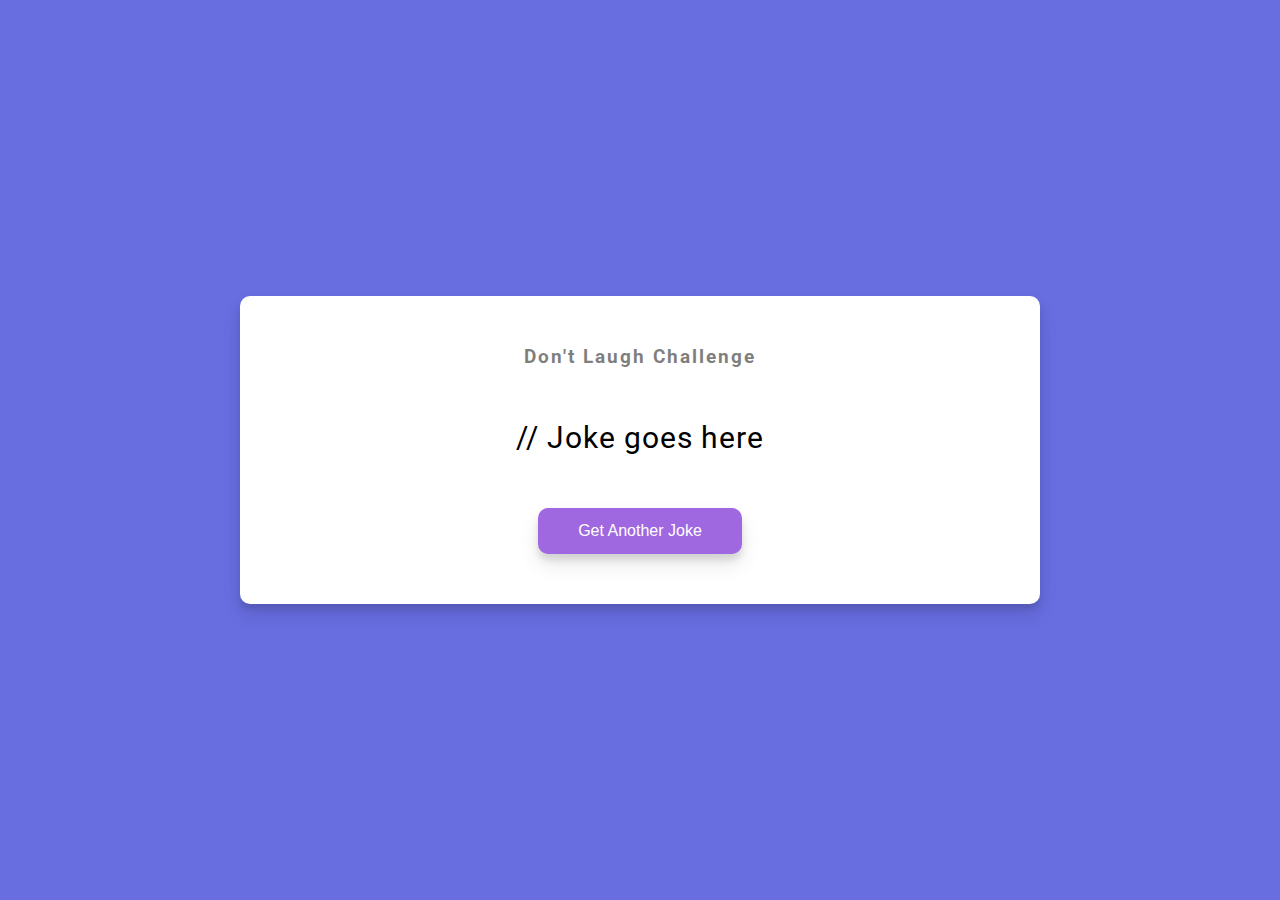
<file: Dad Jokes/index.html>
<!DOCTYPE html>
<html lang="en">
  <head>
    <meta charset="UTF-8" />
    <meta name="viewport" content="width=device-width, initial-scale=1.0" />
    <link rel="stylesheet" href="style.css" />
    <title>Dad Jokes</title>
  </head>
  <body>
    <div class="container">
      <h3>Don't Laugh Challenge</h3>
      <div id="joke" class="joke">// Joke goes here</div>
      <button id="jokeBtn" class="btn">Get Another Joke</button>
    </div>
    <script src="script.js"></script>
  </body>
</html>
</file>
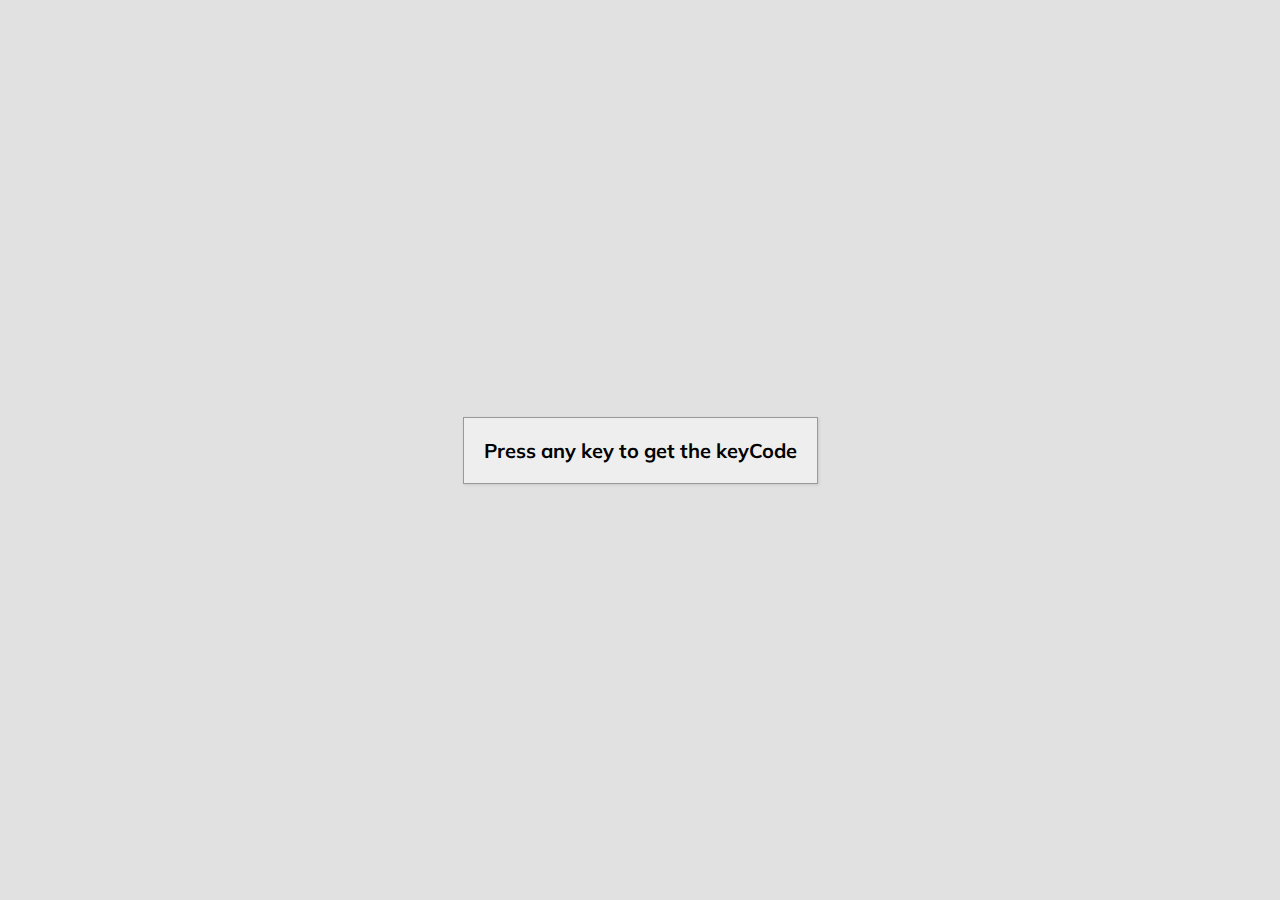
<file: Event Key Codes/index.html>
<!DOCTYPE html>
<html lang="en">
  <head>
    <meta charset="UTF-8" />
    <meta name="viewport" content="width=device-width, initial-scale=1.0" />
    <link rel="stylesheet" href="style.css" />
    <title>Event KeyCodes</title>
  </head>
  <body>
    <div id="insert">
      <div class="key">Press any key to get the keyCode</div>
    </div>
    <script src="script.js"></script>
  </body>
</html>
</file>
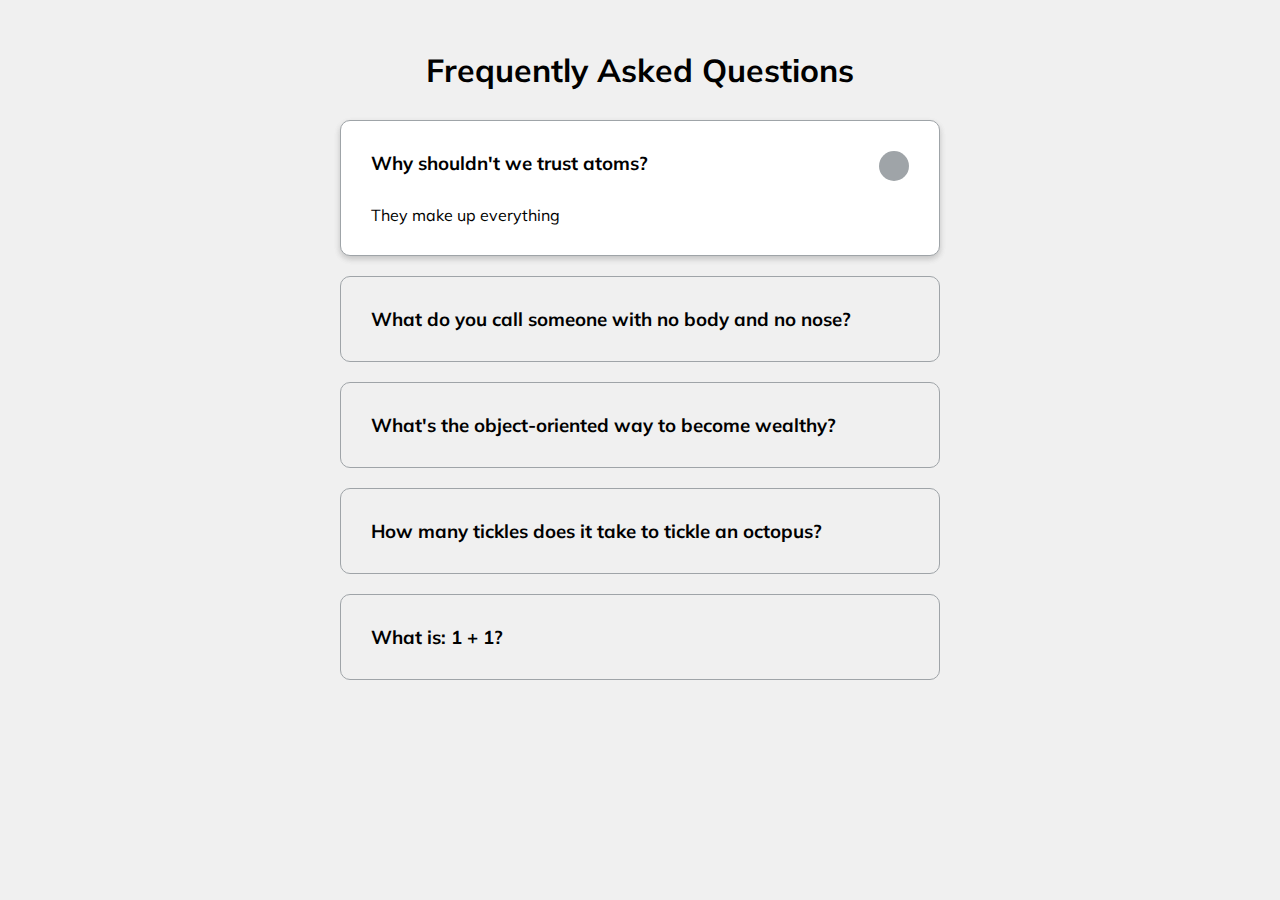
<file: FAQ Collapse/index.html>
<!DOCTYPE html>
<html lang="en">
  <head>
    <meta charset="UTF-8" />
    <meta name="viewport" content="width=device-width, initial-scale=1.0" />
    <link
      rel="stylesheet"
      href="https://cdnjs.cloudflare.com/ajax/libs/font-awesome/5.14.0/css/all.min.css"
      integrity="sha512-1PKOgIY59xJ8Co8+NE6FZ+LOAZKjy+KY8iq0G4B3CyeY6wYHN3yt9PW0XpSriVlkMXe40PTKnXrLnZ9+fkDaog=="
      crossorigin="anonymous"
    />
    <link rel="stylesheet" href="style.css" />
    <title>FAQ</title>
  </head>
  <body>
    <h1>Frequently Asked Questions</h1>
    <div class="faq-container">
      <div class="faq active">
        <h3 class="faq-title">Why shouldn't we trust atoms?</h3>

        <p class="faq-text">They make up everything</p>

        <button class="faq-toggle">
          <i class="fas fa-chevron-down"></i>
          <i class="fas fa-times"></i>
        </button>
      </div>

      <div class="faq">
        <h3 class="faq-title">
          What do you call someone with no body and no nose?
        </h3>
        <p class="faq-text">Nobody knows.</p>
        <button class="faq-toggle">
          <i class="fas fa-chevron-down"></i>
          <i class="fas fa-times"></i>
        </button>
      </div>

      <div class="faq">
        <h3 class="faq-title">
          What's the object-oriented way to become wealthy?
        </h3>
        <p class="faq-text">Inheritance.</p>
        <button class="faq-toggle">
          <i class="fas fa-chevron-down"></i>
          <i class="fas fa-times"></i>
        </button>
      </div>

      <div class="faq">
        <h3 class="faq-title">
          How many tickles does it take to tickle an octopus?
        </h3>
        <p class="faq-text">Ten-tickles!</p>
        <button class="faq-toggle">
          <i class="fas fa-chevron-down"></i>
          <i class="fas fa-times"></i>
        </button>
      </div>

      <div class="faq">
        <h3 class="faq-title">What is: 1 + 1?</h3>
        <p class="faq-text">Depends on who are you asking.</p>
        <button class="faq-toggle">
          <i class="fas fa-chevron-down"></i>
          <i class="fas fa-times"></i>
        </button>
      </div>
    </div>
    <script src="script.js"></script>
  </body>
</html>
</file>
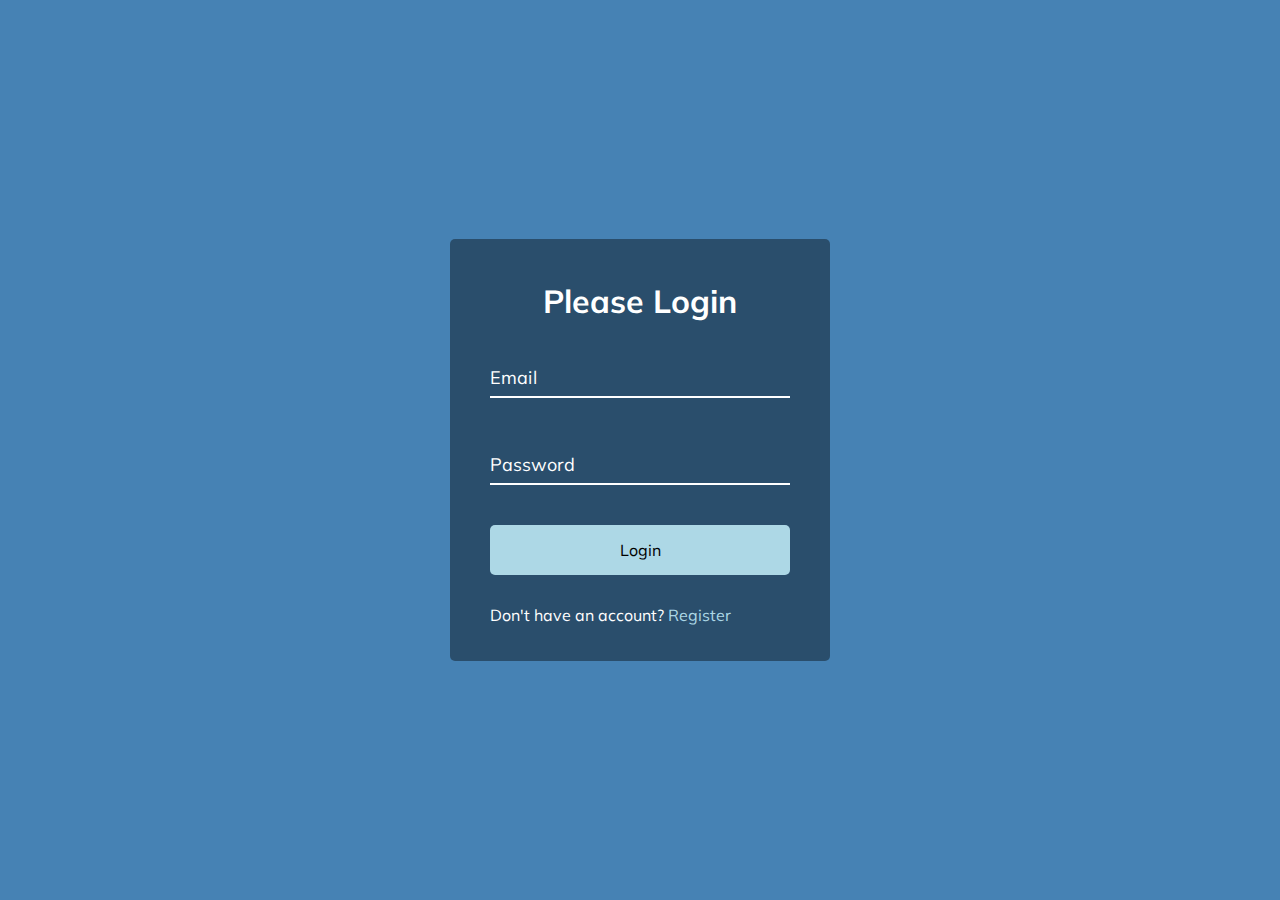
<file: Form Wave Animation/index.html>
<!DOCTYPE html>
<html lang="en">
  <head>
    <meta charset="UTF-8" />
    <meta name="viewport" content="width=device-width, initial-scale=1.0" />
    <link rel="stylesheet" href="style.css" />
    <title>Form Input Wave</title>
  </head>
  <body>
    <div class="container">
      <h1>Please Login</h1>
      <form>
        <div class="form-control">
          <input type="text" required />
          <label>Email</label>
          <!-- <label>
            <span style="transition-delay: 0ms">E</span>
            <span style="transition-delay: 50ms">m</span>
            <span style="transition-delay: 150ms">a</span>
            <span style="transition-delay: 100ms">i</span>
            <span style="transition-delay: 200ms">l</span>
          </label> -->
        </div>

        <div class="form-control">
          <input type="password" required />
          <label>Password</label>
        </div>

        <button class="btn">Login</button>

        <p class="text">Don't have an account? <a href="#">Register</a></p>
      </form>
    </div>
    <script src="script.js"></script>
  </body>
</html>
</file>
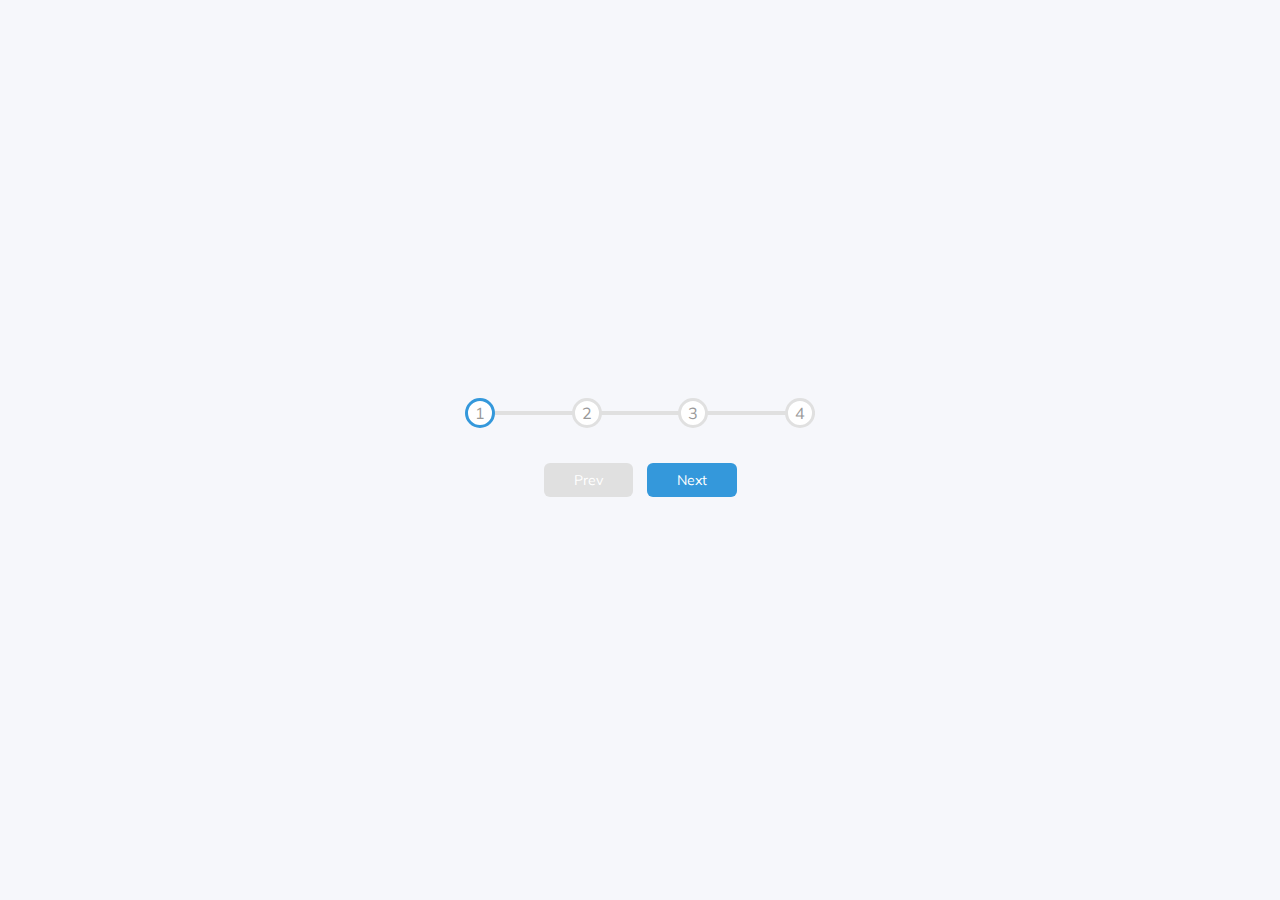
<file: Progress Bar/index.html>
<!DOCTYPE html>
<html lang="en">
  <head>
    <meta charset="UTF-8" />
    <meta name="viewport" content="width=device-width, initial-scale=1.0" />
    <link rel="stylesheet" href="style.css" />
    <title>Progress Steps</title>
  </head>
  <body>
    <div class="container">
      <div class="progress-container">
        <div class="progress" id="progress"></div>
        <div class="circle active">1</div>
        <div class="circle">2</div>
        <div class="circle">3</div>
        <div class="circle">4</div>
        </div>

        <button class="btn" id="prev" disabled>Prev</button>
        <button class="btn" id="next">Next</button>
      </div>
    </div>
    <script src="script.js"></script>
  </body>
</html>
</file>
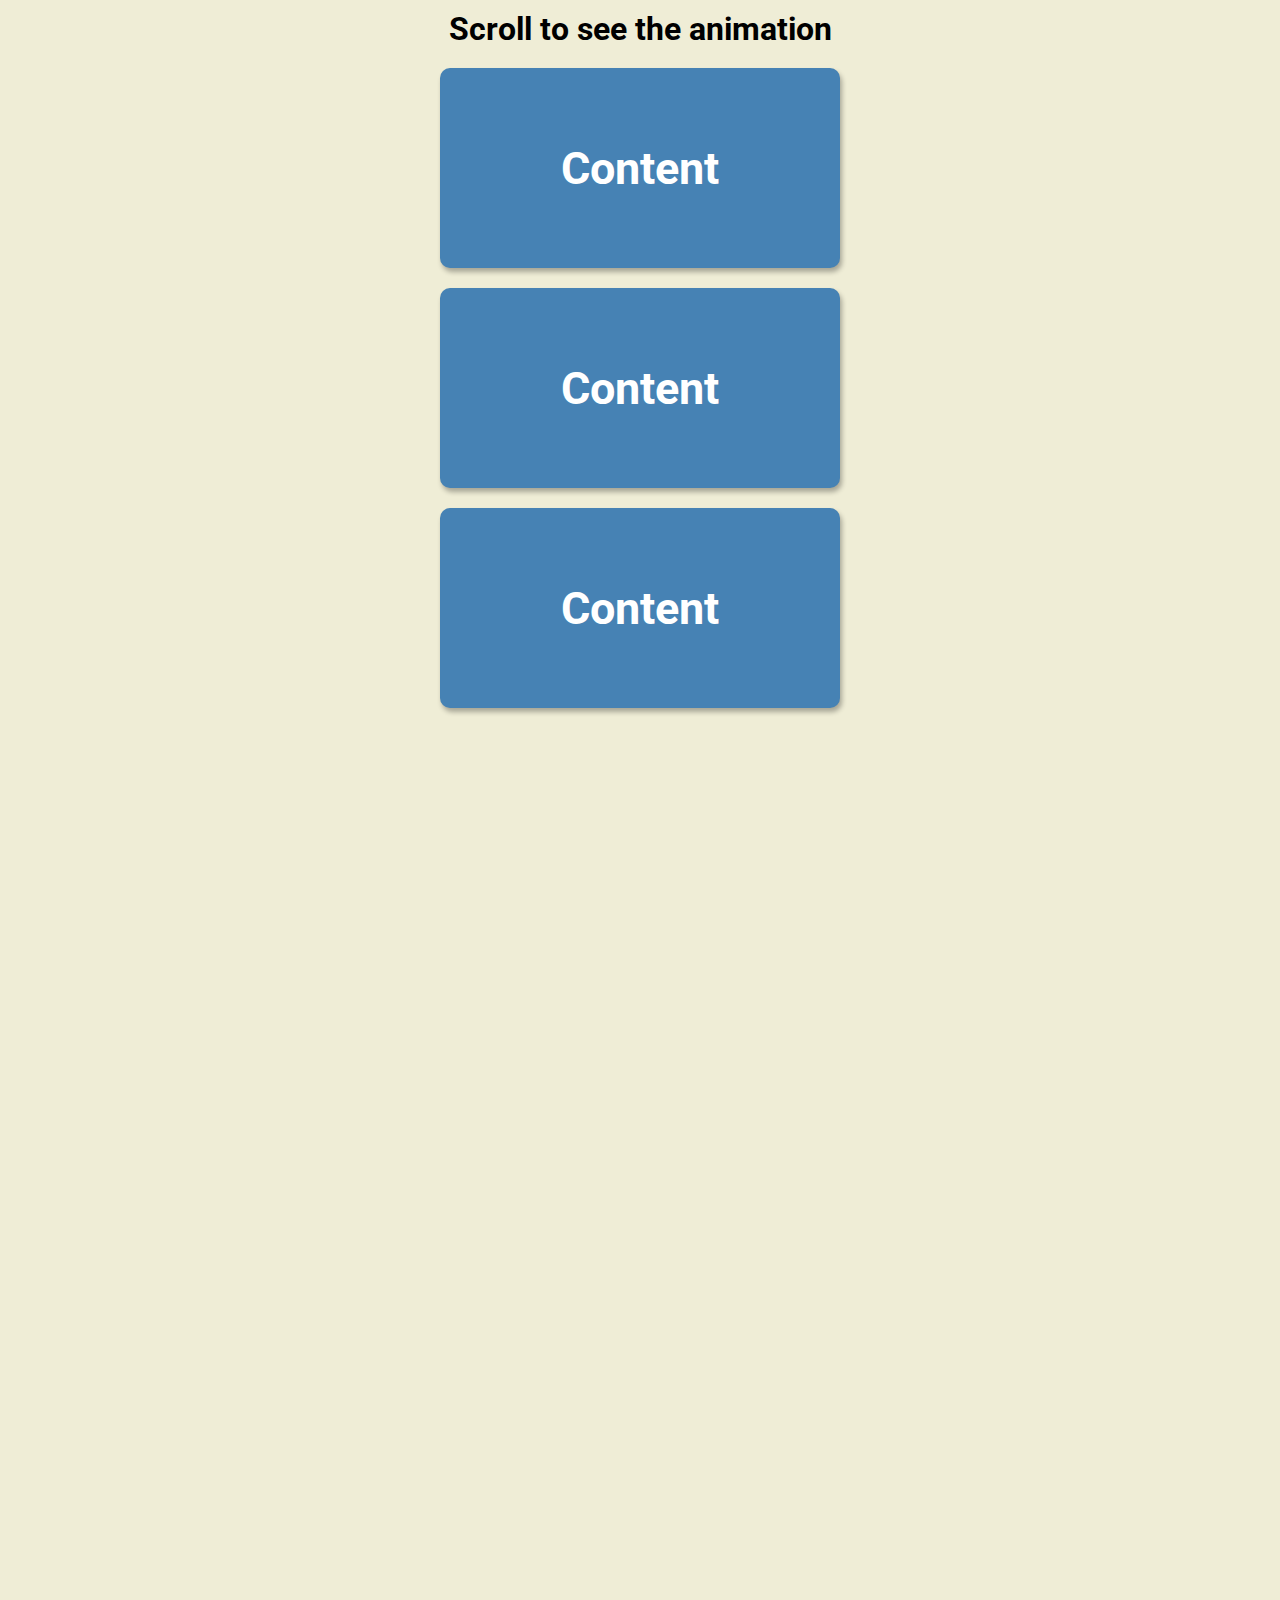
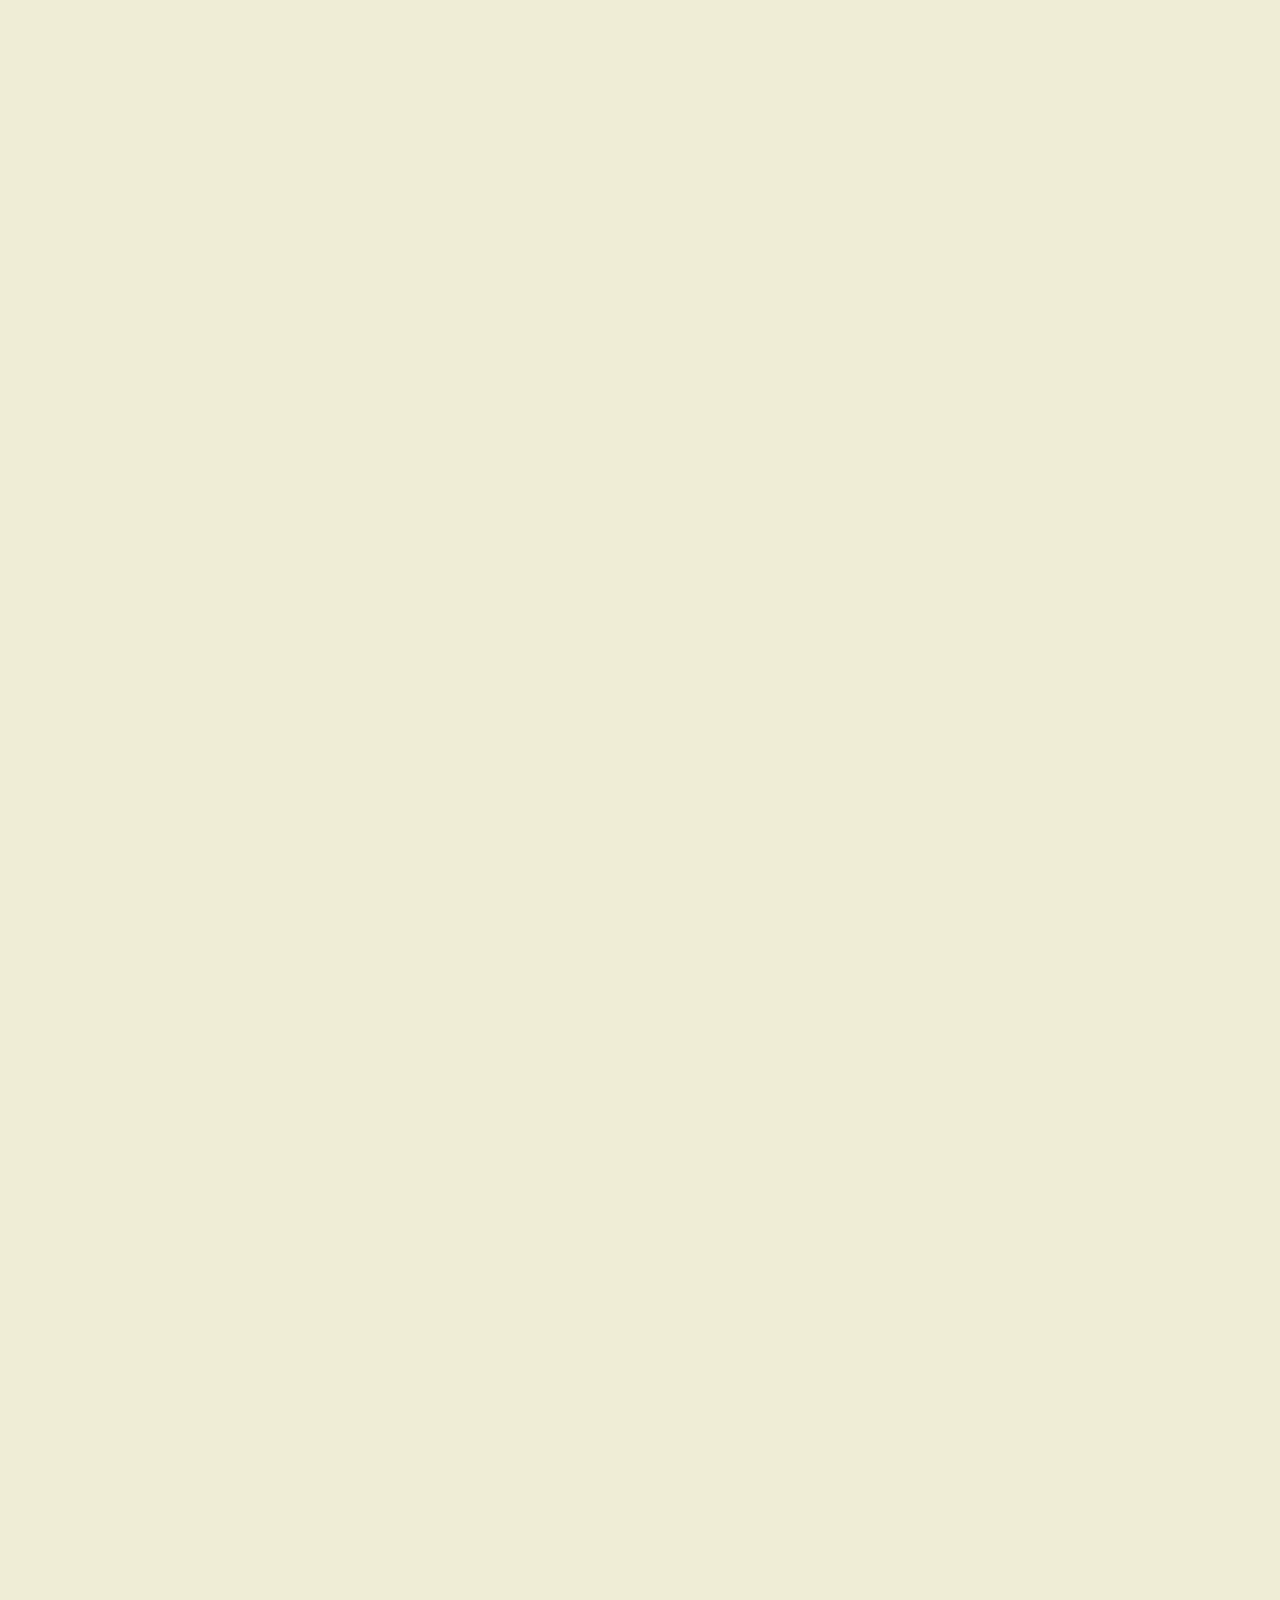
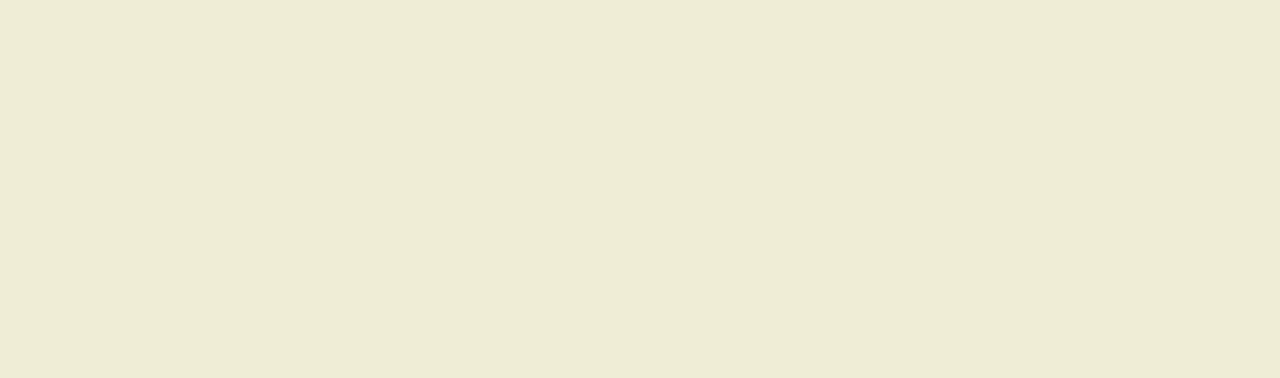
<file: Scroll Animation/index.html>
<!DOCTYPE html>
<html lang="en">
  <head>
    <meta charset="UTF-8" />
    <meta name="viewport" content="width=device-width, initial-scale=1.0" />
    <link rel="stylesheet" href="style.css" />
    <title>Scroll Animation</title>
  </head>
  <body>
    <h1>Scroll to see the animation</h1>
    <div class="box"><h2>Content</h2></div>
    <div class="box"><h2>Content</h2></div>
    <div class="box"><h2>Content</h2></div>
    <div class="box"><h2>Content</h2></div>
    <div class="box"><h2>Content</h2></div>
    <div class="box"><h2>Content</h2></div>
    <div class="box"><h2>Content</h2></div>
    <div class="box"><h2>Content</h2></div>
    <div class="box"><h2>Content</h2></div>
    <div class="box"><h2>Content</h2></div>
    <div class="box"><h2>Content</h2></div>
    <div class="box"><h2>Content</h2></div>
    <div class="box"><h2>Content</h2></div>
    <div class="box"><h2>Content</h2></div>
    <div class="box"><h2>Content</h2></div>
    <div class="box"><h2>Content</h2></div>

    <script src="script.js"></script>
  </body>
</html>
</file>
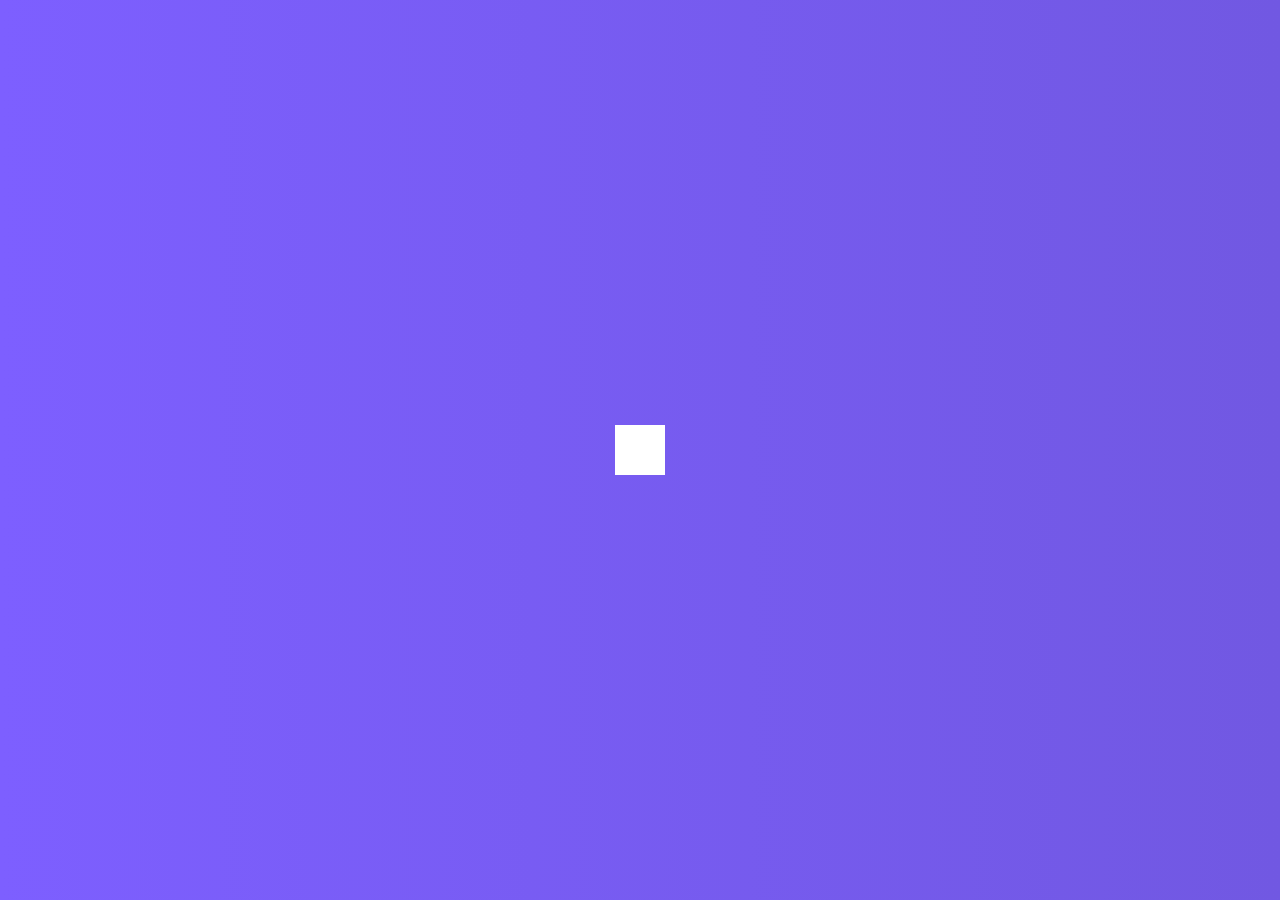
<file: Secret Search/index.html>
<!DOCTYPE html>
<html lang="en">
  <head>
    <meta charset="UTF-8" />
    <meta name="viewport" content="width=device-width, initial-scale=1.0" />
    <link
      rel="stylesheet"
      href="https://cdnjs.cloudflare.com/ajax/libs/font-awesome/5.14.0/css/all.min.css"
      integrity="sha512-1PKOgIY59xJ8Co8+NE6FZ+LOAZKjy+KY8iq0G4B3CyeY6wYHN3yt9PW0XpSriVlkMXe40PTKnXrLnZ9+fkDaog=="
      crossorigin="anonymous"
    />
    <link rel="stylesheet" href="style.css" />
    <title>Hidden Search</title>
  </head>
  <body>
    <div class="search">
      <input type="text" class="input" placeholder="Search..." />
      <button class="btn">
        <i class="fas fa-search"></i>
      </button>
    </div>
    <script src="script.js"></script>
  </body>
</html>
</file>
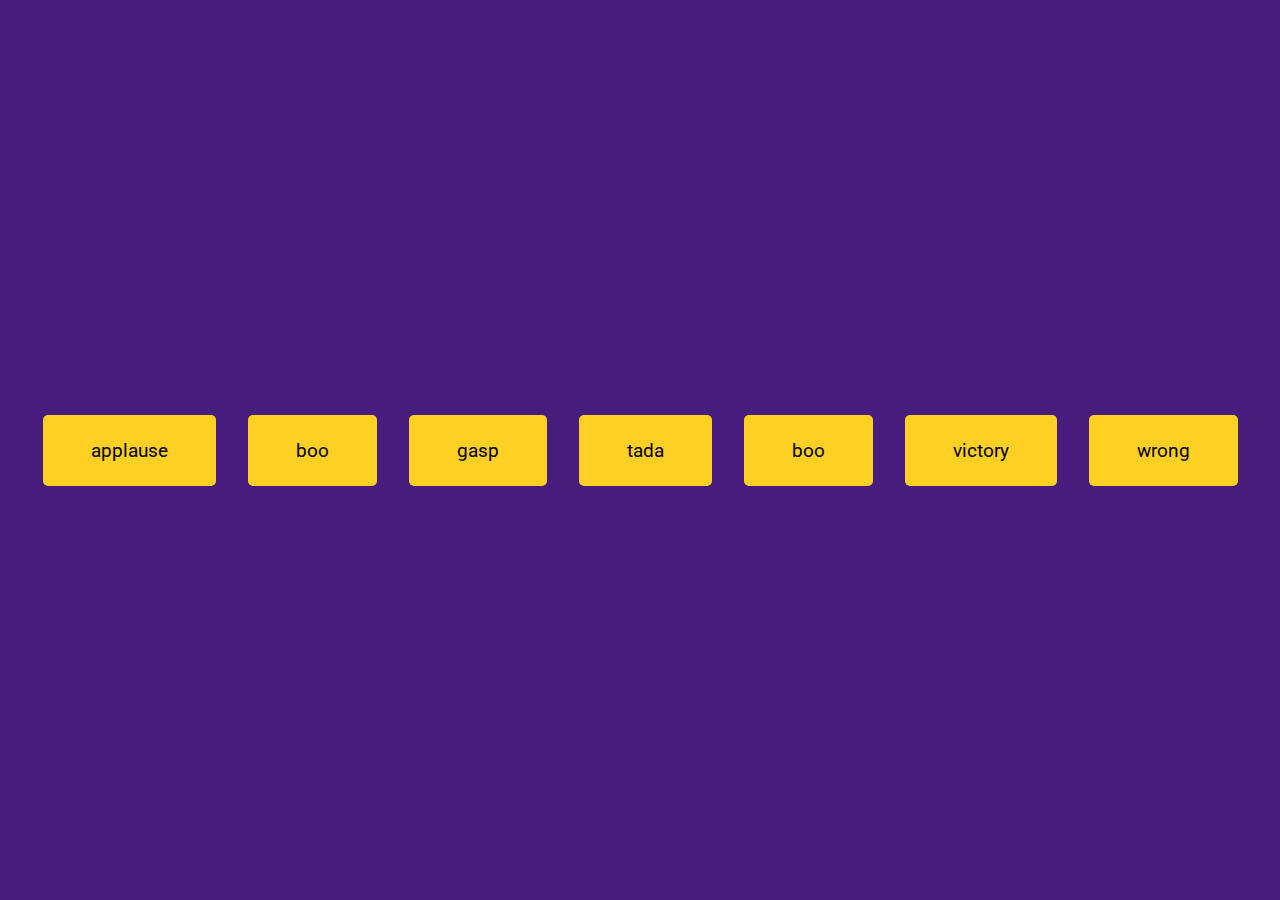
<file: Sound Board/index.html>
<!DOCTYPE html>
<html lang="en">
  <head>
    <meta charset="UTF-8" />
    <meta name="viewport" content="width=device-width, initial-scale=1.0" />
    <link rel="stylesheet" href="style.css" />
    <title>Sound Board</title>
  </head>
  <body>
    <audio id="applause" src="sounds/applause.mp3"></audio>
    <audio id="boo" src="sounds/boo.mp3"></audio>
    <audio id="gasp" src="sounds/gasp.mp3"></audio>
    <audio id="tada" src="sounds/tada.mp3"></audio>
    <audio id="victory" src="sounds/victory.mp3"></audio>
    <audio id="wrong" src="sounds/wrong.mp3"></audio>

    <div id="buttons"></div>

    <script src="script.js"></script>
  </body>
</html>
</file>
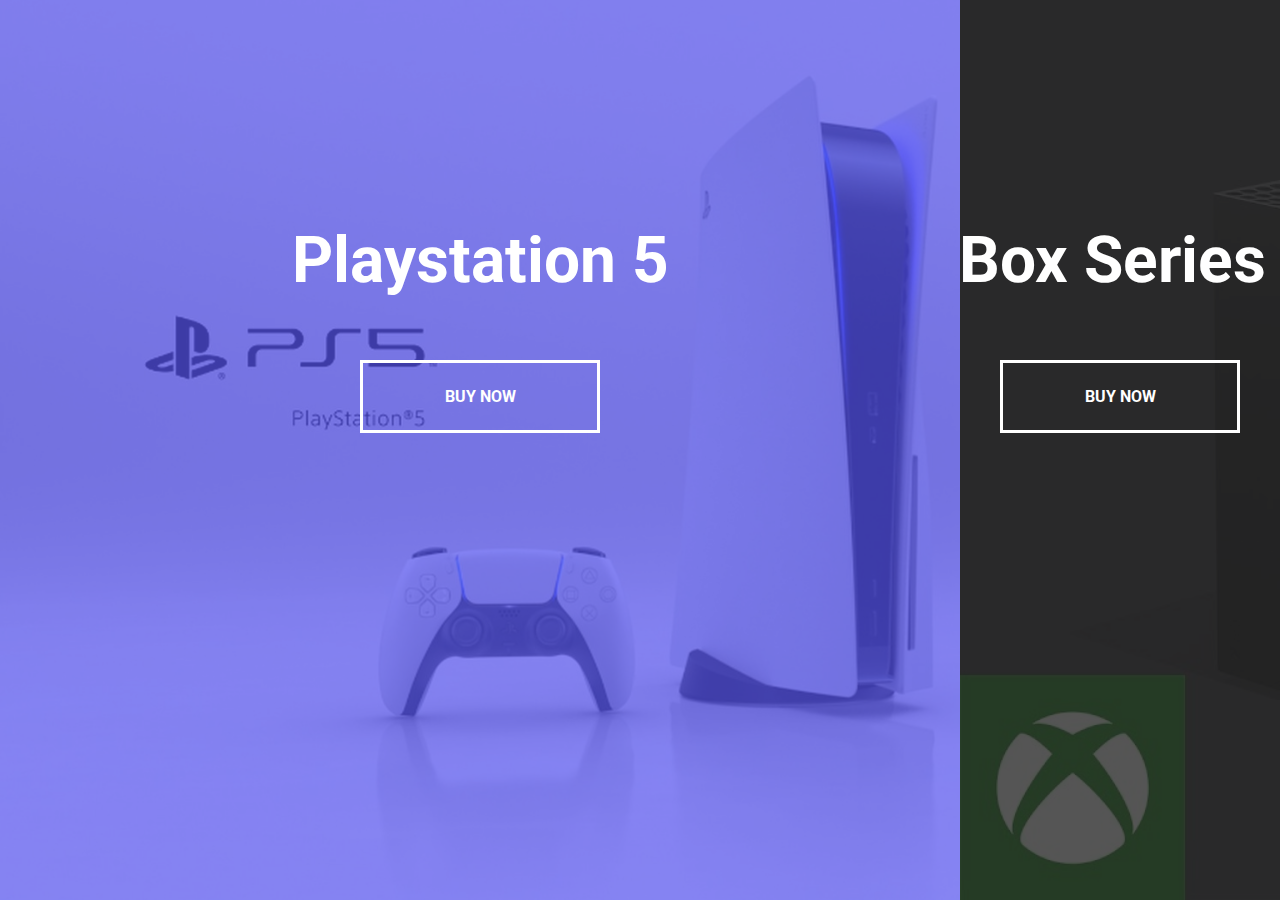
<file: Split Landing Page/index.html>
<!DOCTYPE html>
<html lang="en">
  <head>
    <meta charset="UTF-8" />
    <meta name="viewport" content="width=device-width, initial-scale=1.0" />
    <link rel="stylesheet" href="style.css" />
    <title>Split Landing Page</title>
  </head>
  <body>
    <div class="container">
      <div class="split left">
        <h1>Playstation 5</h1>
        <a href="#" class="btn">Buy Now</a>
      </div>
      <div class="split right">
        <h1>XBox Series X</h1>
        <a href="#" class="btn">Buy Now</a>
      </div>
    </div>
    <script src="script.js"></script>
  </body>
</html>
</file>
<file: Dad Jokes/style.css>
@import url('https://fonts.googleapis.com/css?family=Roboto:wght@400;700&display=swap');

* {
  box-sizing: border-box;
}

body {
  background-color: #686de0;
  font-family: 'Roboto', sans-serif;
  display: flex;
  flex-direction: column;
  align-items: center;
  justify-content: center;
  height: 100vh;
  overflow: hidden;
  margin: 0;
  padding: 20px;
}

.container {
  background-color: #fff;
  border-radius: 10px;
  box-shadow: 0 10px 20px rgba(0, 0, 0, 0.1), 0 6px 6px rgba(0, 0, 0, 0.1);
  padding: 50px 20px;
  text-align: center;
  max-width: 100%;
  width: 800px;
}

h3 {
  margin: 0;
  opacity: 0.5;
  letter-spacing: 2px;
}

.joke {
  font-size: 30px;
  letter-spacing: 1px;
  line-height: 40px;
  margin: 50px auto;
  max-width: 600px;
}

.btn {
  background-color: #9f68e0;
  color: #fff;
  border: 0;
  border-radius: 10px;
  box-shadow: 0 10px 20px rgba(0, 0, 0, 0.1), 0 6px 6px rgba(0, 0, 0, 0.1);
  padding: 14px 40px;
  font-size: 16px;
  cursor: pointer;
}

.btn:active {
  transform: scale(0.98);
}

.btn:focus {
  outline: 0;
}
</file>
<file: Event Key Codes/style.css>
@import url('https://fonts.googleapis.com/css?family=Muli&display=swap');

* {
  box-sizing: border-box;
}

body {
  background-color: #e1e1e1;
  font-family: 'Muli', sans-serif;
  display: flex;
  align-items: center;
  justify-content: center;
  text-align: center;
  height: 100vh;
  overflow: hidden;
  margin: 0;
}

.key {
  border: 1px solid #999;
  background-color: #eee;
  box-shadow: 1px 1px 3px rgba(0, 0, 0, 0.1);
  display: inline-flex;
  align-items: center;
  font-size: 20px;
  font-weight: bold;
  padding: 20px;
  flex-direction: column;
  margin: 10px;
  min-width: 150px;
  position: relative;
}

.key small {
  position: absolute;
  top: -24px;
  left: 0;
  text-align: center;
  width: 100%;
  color: #555;
  font-size: 14px;
}
</file>
<file: FAQ Collapse/style.css>
@import url('https://fonts.googleapis.com/css?family=Muli&display=swap');

* {
  box-sizing: border-box;
}

body {
  font-family: 'Muli', sans-serif;
  background-color: #f0f0f0;
}

h1 {
  margin: 50px 0 30px;
  text-align: center;
}

.faq-container {
  max-width: 600px;
  margin: 0 auto;
}

.faq {
  background-color: transparent;
  border: 1px solid #9fa4a8;
  border-radius: 10px;
  margin: 20px 0;
  padding: 30px;
  position: relative;
  overflow: hidden;
  transition: 0.3s ease;
}

.faq.active {
  background-color: #fff;
  box-shadow: 0 3px 6px rgba(0, 0, 0, 0.1), 0 3px 6px rgba(0, 0, 0, 0.1);
}

.faq.active::before,
.faq.active::after {
  content: '\f075';
  font-family: 'Font Awesome 5 Free';
  color: #2ecc71;
  font-size: 7rem;
  position: absolute;
  opacity: 0.2;
  top: 20px;
  left: 20px;
  z-index: 0;
}

.faq.active::before {
  color: #3498db;
  top: -10px;
  left: -30px;
  transform: rotateY(180deg);
}

.faq-title {
  margin: 0 35px 0 0;
}

.faq-text {
  display: none;
  margin: 30px 0 0;
}

.faq.active .faq-text {
  display: block;
}

.faq-toggle {
  background-color: transparent;
  border: 0;
  border-radius: 50%;
  cursor: pointer;
  display: flex;
  align-items: center;
  justify-content: center;
  font-size: 16px;
  padding: 0;
  position: absolute;
  top: 30px;
  right: 30px;
  height: 30px;
  width: 30px;
}

.faq-toggle:focus {
  outline: 0;
}

.faq-toggle .fa-times {
  display: none;
}

.faq.active .faq-toggle .fa-times {
  color: #fff;
  display: block;
}

.faq.active .faq-toggle .fa-chevron-down {
  display: none;
}

.faq.active .faq-toggle {
  background-color: #9fa4a8;
}
</file>
<file: Form Wave Animation/style.css>
@import url('https://fonts.googleapis.com/css?family=Muli&display=swap');

* body {
  box-sizing: border-box;
}

body {
  background-color: steelblue;
  color: white;
  font-family: 'Muli', sans-serif;
  display: flex;
  flex-direction: column;
  align-items: center;
  justify-content: center;
  height: 100vh;
  overflow: hidden;
  margin: 0;
}

.container {
  background-color: rgba(0, 0, 0, 0.4);
  padding: 20px 40px;
  border-radius: 5px;
}

.container h1 {
  text-align: center;
  margin-bottom: 30px;
}

.container a {
  text-decoration: none;
  color: lightblue;
}

.btn {
  cursor: pointer;
  display: inline-block;
  width: 100%;
  background: lightblue;
  padding: 15px;
  font-family: inherit;
  font-size: 16px;
  border: 0;
  border-radius: 5px;
}

.btn:focus {
  outline: 0;
}

.btn:active {
  transform: scale(0.98);
}

.text {
  margin-top: 30px;
}

.form-control {
  position: relative;
  margin: 20px 0 40px;
  width: 300px;
}

.form-control input {
  background-color: transparent;
  border: 0;
  border-bottom: 2px #fff solid;
  display: block;
  width: 100%;
  padding: 15px 0;
  color: #fff;
}

.form-control input:focus,
.form-control input:valid {
  outline: 0;
  border-bottom-color: lightblue;
}

.form-control label {
  position: absolute;
  top: 15px;
  left: 0;
}

.form-control label span {
  display: inline-block;
  font-size: 18px;
  min-width: 5px;
  transition: 0.3s cubic-bezier(0.68, -0.55, 0.265, 1.55);
}

.form-control input:focus + label span,
.form-control input:valid + label span {
  color: lightblue;
  transform: translateY(-30px);
}
</file>
<file: Progress Bar/style.css>
@import url('https://fonts.googleapis.com/css2?family=Muli&display=swap');

:root {
  --line-border-fill: #3498db;
  --line-border-empty: #e0e0e0;
}

* {
  box-sizing: border-box;
}

body {
  background-color: #f6f7fb;
  font-family: 'Muli', sans-serif;
  display: flex;
  align-items: center;
  justify-content: center;
  height: 100vh;
  overflow: hidden;
  margin: 0;
}

.container {
  text-align: center;
}

.progress-container {
  display: flex;
  justify-content: space-between;
  position: relative;
  margin-bottom: 30px;
  max-width: 100%;
  width: 350px;
}

.progress-container::before {
  content: '';
  background-color: var(--line-border-empty);
  position: absolute;
  top: 50%;
  left: 0;
  transform: translateY(-50%);
  height: 4px;
  width: 100%;
  z-index: -1;
}

.progress {
  background-color: var(--line-border-fill);
  position: absolute;
  top: 50%;
  left: 0;
  transform: translateY(-50%);
  height: 4px;
  width: 0%;
  z-index: -1;
  transition: 0.4s ease;
}

.circle {
  background-color: #fff;
  color: #999;
  border-radius: 50%;
  height: 30px;
  width: 30px;
  display: flex;
  align-items: center;
  justify-content: center;
  border: 3px solid var(--line-border-empty);
  transition: 0.4s;
}

.circle.active {
  border-color: var(--line-border-fill);
}

.btn {
  background-color: var(--line-border-fill);
  color: #fff;
  border: 0px;
  border-radius: 6px;
  cursor: pointer;
  font-family: inherit;
  padding: 8px 30px;
  margin: 5px;
  font-size: 14px;
}

.btn:active {
  transform: scale(.98);
}

.btn:focus {
  outline: 0;
}

.btn:disabled {
  background-color: var(--line-border-empty);
  cursor: not-allowed;
}
</file>
<file: Scroll Animation/style.css>
@import url('https://fonts.googleapis.com/css?family=Roboto:wght@400;700&display=swap');

* {
  box-sizing: border-box;
}

body {
  background-color: #efedd6;
  font-family: 'Roboto', sans-serif;
  display: flex;
  flex-direction: column;
  align-items: center;
  justify-content: center;
  margin: 0;
  overflow-x: hidden;
}

h1 {
  margin: 10px;
}

.box {
  background-color: steelblue;
  color: #fff;
  display: flex;
  align-items: center;
  justify-content: center;
  width: 400px;
  height: 200px;
  margin: 10px;
  border-radius: 10px;
  box-shadow: 2px 4px 5px rgba(0, 0, 0, 0.3);
  transform: translateX(400%);
  transition: transform 0.4s ease;
}

.box:nth-of-type(even) {
  transform: translateX(-400%);
}

.box.show {
  transform: translateX(0);
}

.box h2 {
  font-size: 45px;
}
</file>
<file: Secret Search/style.css>
@import url('https://fonts.googleapis.com/css2?family=Roboto:wght@400;700&display=swap');

* {
  box-sizing: border-box;
}

body {
  background-image: linear-gradient(90deg, #7d5fff, #7158e2);
  font-family: 'Roboto', sans-serif;
  display: flex;
  align-items: center;
  justify-content: center;
  height: 100vh;
  overflow: hidden;
  margin: 0;
}

.search {
  position: relative;
  height: 50px;
}

.search .input {
  background-color: #fff;
  border: 0;
  font-size: 18px;
  padding: 15px;
  height: 50px;
  width: 50px;
  transition: width 0.3s ease;
}

.btn {
  background-color: #fff;
  border: 0;
  cursor: pointer;
  font-size: 24px;
  position: absolute;
  top: 0;
  left: 0;
  height: 50px;
  width: 50px;
  transition: transform 0.3s ease;
}

.btn:focus,
.input:focus {
  outline: none;
}

.search.active .input {
  width: 200px;
}

.search.active .btn {
  transform: translateX(198px);
}
</file>
<file: Sound Board/style.css>
@import url('https://fonts.googleapis.com/css2?family=Roboto:wght@200;400&display=swap');

* {
  box-sizing: border-box;
}

body {
  background-color: #461d7c;
  font-family: 'Roboto', sans-serif;
  display: flex;
  flex-wrap: wrap;
  align-items: center;
  justify-content: center;
  text-align: center;
  height: 100vh;
  overflow: hidden;
  margin: 0;
}

.btn {
  background-color: #fdd023;
  border-radius: 5px;
  border: none;
  color: Black;
  margin: 1rem;
  padding: 1.5rem 3rem;
  font-size: 1.2rem;
  font-family: inherit;
  cursor: pointer;
}

.btn:hover {
  opacity: 0.9;
}

.btn:focus {
  outline: none;
}
</file>
<file: Split Landing Page/style.css>
@import url('https://fonts.googleapis.com/css?family=Roboto:wght@400;700&display=swap');

:root {
  --left-bg-color: rgba(87, 84, 236, 0.7);
  --right-bg-color: rgba(43, 43, 43, 0.8);
  --left-btn-hover-color: rgba(87, 84, 236, 1);
  --right-btn-hover-color: rgba(28, 122, 28, 1);
  --hover-width: 75%;
  --other-width: 25%;
  --speed: 1000ms;
}

* {
  box-sizing: border-box;
}

body {
  font-family: 'Roboto', sans-serif;
  height: 100vh;
  overflow: hidden;
  margin: 0;
}

h1 {
  font-size: 4rem;
  color: #fff;
  position: absolute;
  left: 50%;
  top: 20%;
  transform: translateX(-50%);
  white-space: nowrap;
}

.btn {
  position: absolute;
  display: flex;
  align-items: center;
  justify-content: center;
  left: 50%;
  top: 40%;
  transform: translateX(-50%);
  text-decoration: none;
  color: #fff;
  border: #fff solid 0.2rem;
  font-size: 1rem;
  font-weight: bold;
  text-transform: uppercase;
  width: 15rem;
  padding: 1.5rem;
}

.split.left .btn:hover {
  background-color: var(--left-btn-hover-color);
  border-color: var(--left-btn-hover-color);
}

.split.right .btn:hover {
  background-color: var(--left-btn-hover-color);
  border-color: var(--left-btn-hover-color);
}

.container {
  position: relative;
  width: 100%;
  height: 100%;
  background: #333;
}

.split {
  position: absolute;
  width: 50%;
  height: 100%;
  overflow: hidden;
}

.split.left::before {
  content: '';
  position: absolute;
  width: 100%;
  height: 100%;
  background-color: var(--left-bg-color);
}

.split.left {
  left: 0;
  background: url('ps.jpg');
  background-repeat: no-repeat;
  background-size: cover;
}

.split.right {
  right: 0;
  background: url('xbox.jpg');
  background-repeat: no-repeat;
  background-size: cover;
}

.split.right::before {
  content: '';
  position: absolute;
  width: 100%;
  height: 100%;
  background-color: var(--right-bg-color);
}

.split.right,
.split.left,
.split.right::before,
.split.left::before {
  transition: all var(--speed) ease-in-out;
}

.hover-left .left {
  width: var(--hover-width);
}

.hover-left .right {
  width: var(--other-width);
}
.hover-right .right {
  width: var(--hover-width);
}

.hover-right .left {
  width: var(--other-width);
}

@media (max-width: 800px) {
  h1 {
    font-size: 2rem;
    top: 30%;
  }

  .btn {
    padding: 1.2rem;
    width: 12rem;
  }
}
</file>
